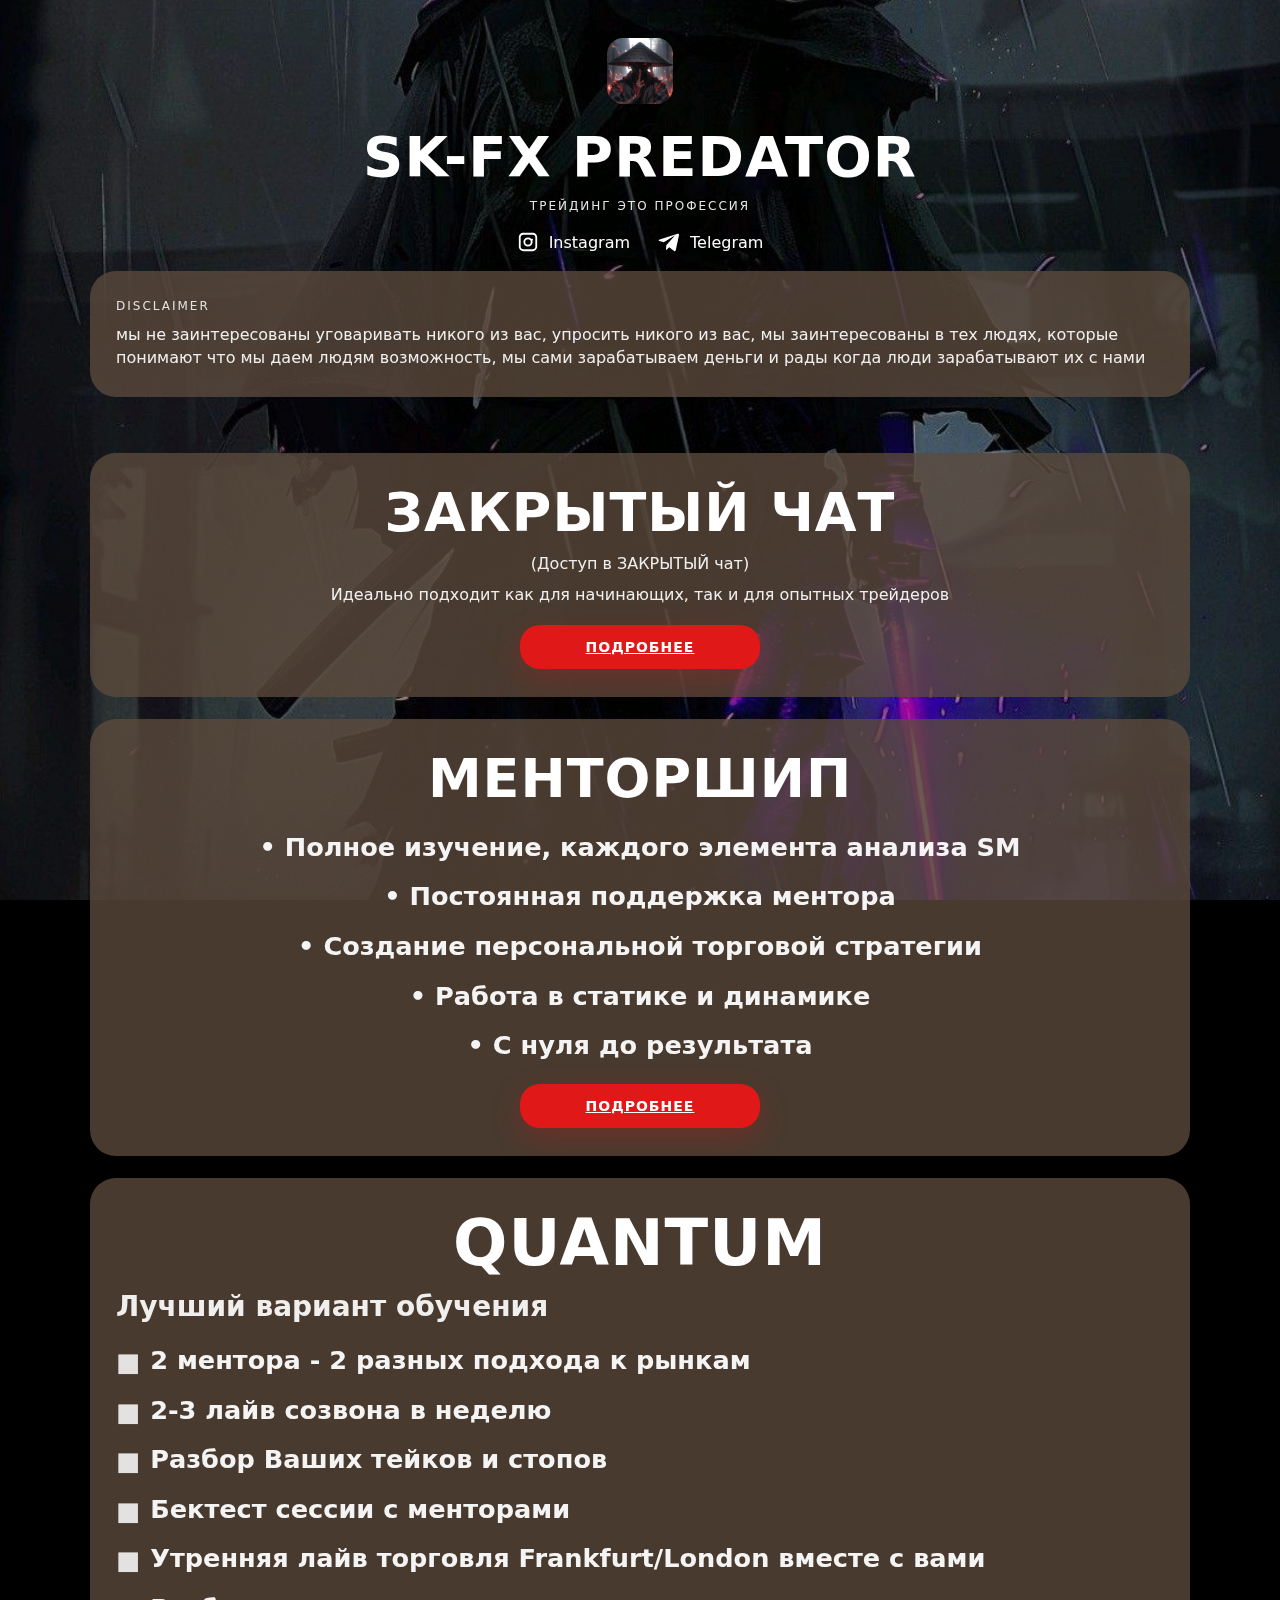
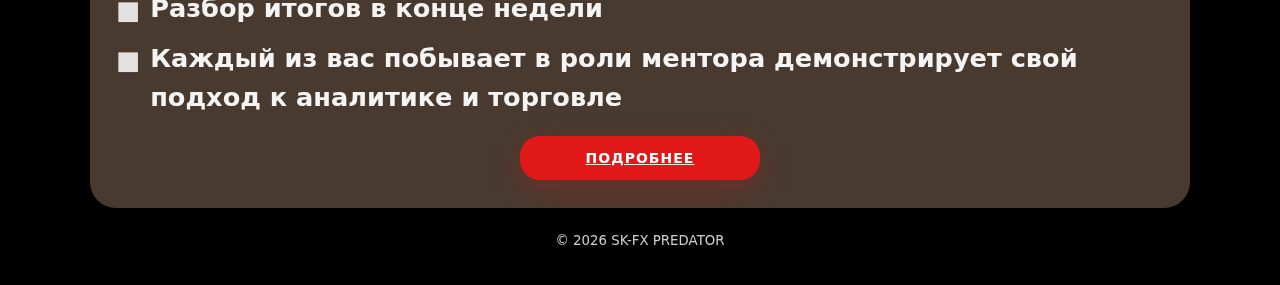
<file: index.html>
<!-- =========================
  index.html (UPDATED FULL)
  - Centered QUANTUM "Подробнее" button
  - Added carousel to DETAILS: CHAT
========================= -->
<!doctype html>
<html lang="uk">
  <head>
    <meta charset="UTF-8" />
    <meta name="viewport" content="width=device-width, initial-scale=1.0" />
    <title>SK-FX PREDATOR</title>
    <meta name="description" content="SK-FX PREDATORS — трейдинг це професія" />
    <link rel="stylesheet" href="styles.css" />
  </head>

  <body>
    <header class="hero" id="top">
      <div class="hero__top">
        <img class="hero__logo" src="assets/logo.jpg" alt="SK-FX logo" />
        <h1 class="hero__title">SK-FX PREDATOR</h1>
        <p class="hero__subtitle">ТРЕЙДИНГ ЭТО ПРОФЕССИЯ</p>

        <nav class="hero__links hero__links--social" aria-label="Social links">
          <a class="social-link" href="https://www.instagram.com/jeys.voker?igsh=M3Z0cDBpdm1xYWZh&utm_source=qr" target="_blank" rel="noopener">
            <img src="assets/icons/instagram.svg" alt="Instagram" />
            <span>Instagram</span>
          </a>

          <a class="social-link" href="https://t.me/SK_FX_PREDATOR" target="_blank" rel="noopener">
            <img src="assets/icons/telegram.svg" alt="Telegram" />
            <span>Telegram</span>
          </a>
        </nav>
      </div>

      <!-- DISCLAIMER -->
      <section class="card card--disclaimer" aria-label="Disclaimer">
        <div class="card__body">
          <div class="card__kicker">DISCLAIMER</div>
          <p class="card__text">
            мы не заинтересованы уговаривать никого из вас, упросить никого из вас, мы заинтересованы в тех людях,
            которые понимают что мы даем людям возможность, мы сами зарабатываем деньги и рады когда люди зарабатывают их с нами
          </p>
        </div>
      </section>
    </header>

    <main class="page">
      <!-- HOME -->
      <section class="section" id="home" aria-label="Головна">
        <!-- 1) Закрытый чат -->
        <article class="card card--big" aria-label="Закритий чат">
          <div class="card__body card__body--center">
            <h2 class="card__title">ЗАКРЫТЫЙ ЧАТ</h2>
            <p class="card__lead">(Доступ в ЗАКРЫТЫЙ чат)</p>
            <p class="card__text card__text--center">
              Идеально подходит как для начинающих, так и для опытных трейдеров
            </p>

            <div class="cta-row">
              <a class="btn btn--primary" href="details-chat.html">Подробнее</a>
            </div>
          </div>
        </article>

        <!-- 2) Менторшип -->
        <article class="card card--big card--mentor" aria-label="Менторшип">
          <div class="card__body">
            <h2 class="card__title">МЕНТОРШИП</h2>

            <ul class="bullets">
              <li>Полное изучение, каждого элемента анализа SM</li>
              <li>Постоянная поддержка ментора</li>
              <li>Создание персональной торговой стратегии</li>
              <li>Работа в статике и динамике</li>
              <li>С нуля до результата</li>
            </ul>

            <div class="cta-row cta-row--center">
              <a class="btn btn--primary" href="details-mentor.html">Подробнее</a>
            </div>
          </div>
        </article>

        <!-- 3) QUANTUM (HOME as on screenshot 1) -->
        <article class="card card--big card--quantum" aria-label="Quantum">
          <div class="card__body">
            <h2 class="quantum__title">QUANTUM</h2>
            <p class="quantum__subtitle">Лучший вариант обучения</p>

            <ul class="quantum__list">
              <li>2 ментора - 2 разных подхода к рынкам</li>
              <li>2-3 лайв созвона в неделю</li>
              <li>Разбор Ваших тейков и стопов</li>
              <li>Бектест сессии с менторами</li>
              <li>Утренняя лайв торговля Frankfurt/London вместе с вами</li>
              <li>Разбор итогов в конце недели</li>
              <li>Каждый из вас побывает в роли ментора демонстрирует свой подход к аналитике и торговле</li>
            </ul>

            <!-- CHANGED: force center -->
            <div class="quantum-cta">
              <a class="btn btn--primary" href="details-quantum.html">Подробнее</a>
            </div>
          </div>
        </article>
      </section>

      <!-- Details were moved to separate pages: details-chat.html, details-mentor.html, details-quantum.html -->

      <footer class="footer">
        <small>© <span id="year"></span> SK-FX PREDATOR</small>
      </footer>
    </main>

    <script src="script.js"></script>
  </body>
</html>
</file>
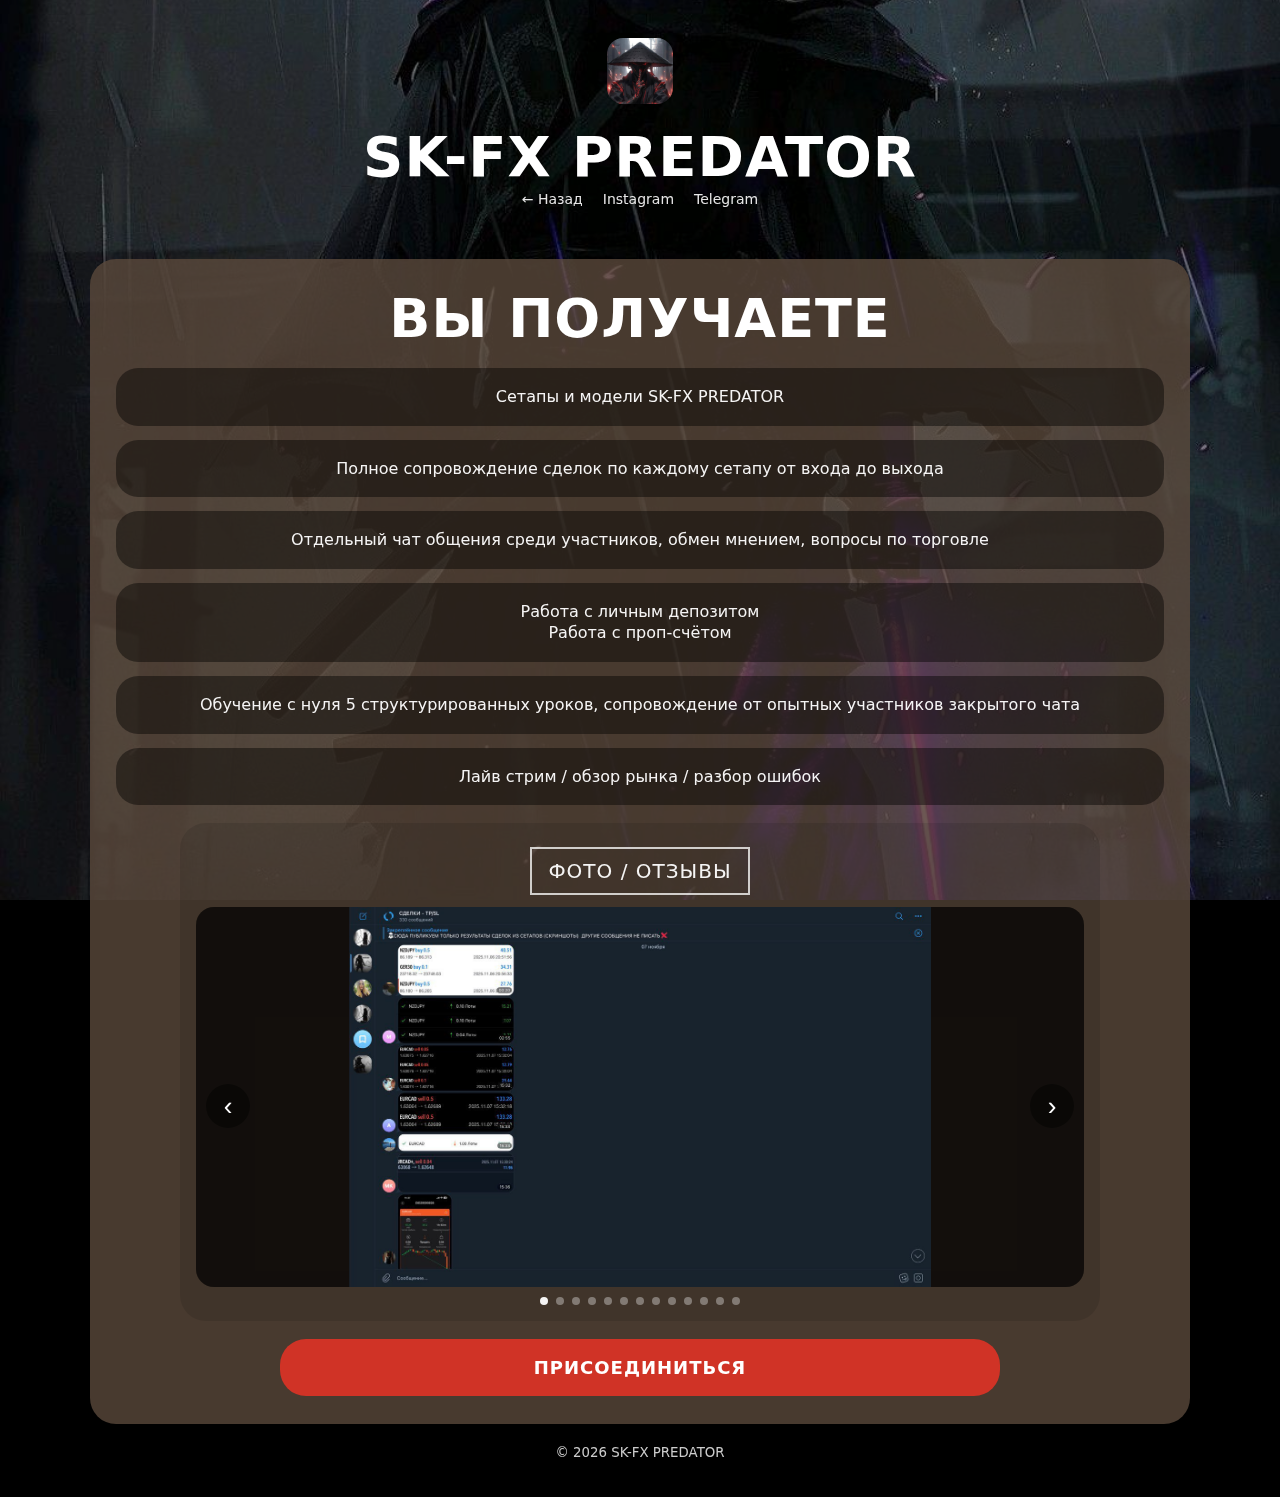
<file: details-chat.html>
<!doctype html>
<html lang="uk">
  <head>
    <meta charset="UTF-8" />
    <meta name="viewport" content="width=device-width, initial-scale=1.0" />
    <title>ЗАКРЫТЫЙ ЧАТ — SK-FX PREDATOR</title>
    <meta name="description" content="SK-FX PREDATORS — Закрытый чат" />
    <link rel="stylesheet" href="styles.css" />
  </head>

  <body>
    <header class="hero" id="top">
      <div class="hero__top">
        <img class="hero__logo" src="assets/logo.jpg" alt="SK-FX logo" />
        <h1 class="hero__title">SK-FX PREDATOR</h1>

        <nav class="hero__links" aria-label="Navigation links">
          <a class="link" href="index.html#home">← Назад</a>
          <a class="link" href="https://www.instagram.com/jeys.voker?igsh=M3Z0cDBpdm1xYWZh&utm_source=qr" target="_blank" rel="noopener">Instagram</a>
          <a class="link" href="https://t.me/SK_FX_PREDATOR" target="_blank" rel="noopener">Telegram</a>
        </nav>
      </div>
    </header>

    <main class="page">
      <section class="section" aria-label="Деталі: Закритий чат">
        <article class="card card--big">
          <div class="card__body card__body--center">
            <h2 class="card__title">ВЫ ПОЛУЧАЕТЕ</h2>

            <div class="stack">
              <div class="pill">Сетапы и модели SK-FX PREDATOR<br /></div>
              <div class="pill">Полное сопровождение сделок по каждому сетапу от входа до выхода<br /></div>
              <div class="pill">Отдельный чат общения среди участников, обмен мнением, вопросы по торговле<br /></div>
              <div class="pill">Работа с личным депозитом<br />Работа с проп-счётом</div>
              <div class="pill">Обучение с нуля 5 структурированных уроков, сопровождение от опытных участников закрытого чата</div>
              <div class="pill">Лайв стрим / обзор рынка / разбор ошибок</div>
            </div>

            <div class="reviews-block reviews-block--lite">
              <div class="reviews-title reviews-title--boxed">ФОТО / ОТЗЫВЫ</div>

              <div class="story story--chat" aria-label="Закрытый чат (карусель)">
                <button class="story__nav story__nav--prev" type="button" aria-label="Previous" data-story-prev-3>
                  ‹
                </button>

                <div class="story__viewport" data-story-viewport-3>
                  <div class="story__track" data-story-track-3>
                    <!-- Put your images here -->
                    <img class="story__slide" src="assets/reviews-chat/1.jpg" alt="Chat photo 1" />
                    <img class="story__slide" src="assets/reviews-chat/2.jpg" alt="Chat photo 2" />
                    <img class="story__slide" src="assets/reviews-chat/3.jpg" alt="Chat photo 3" />
                    <img class="story__slide" src="assets/reviews-chat/4.jpg" alt="Chat photo 4" />
                    <img class="story__slide" src="assets/reviews-chat/5.jpg" alt="Chat photo 5" />
                    <img class="story__slide" src="assets/reviews-chat/6.jpg" alt="Chat photo 6" />
                    <img class="story__slide" src="assets/reviews-chat/7.jpg" alt="Chat photo 7" />
                    <img class="story__slide" src="assets/reviews-chat/8.jpg" alt="Chat photo 8" />
                    <img class="story__slide" src="assets/reviews-chat/9.jpg" alt="Chat photo 9" />
                    <img class="story__slide" src="assets/reviews-chat/10.jpg" alt="Chat photo 10" />
                    <img class="story__slide" src="assets/reviews-chat/11.jpg" alt="Chat photo 11" />
                    <img class="story__slide" src="assets/reviews-chat/12.jpg" alt="Chat photo 12" />
                    <img class="story__slide" src="assets/reviews-chat/13.jpg" alt="Chat photo 13" />
                  </div>
                </div>

                <button class="story__nav story__nav--next" type="button" aria-label="Next" data-story-next-3>
                  ›
                </button>

                <div class="story__dots" data-story-dots-3 aria-label="Story dots"></div>
              </div>
            </div>

            <div class="cta-row cta-row--split">
              <a class="btn btn--join" href="http://t.me/skfx_predator_bot" target="_blank" rel="noopener">ПРИСОЕДИНИТЬСЯ</a>
            </div>
          </div>
        </article>
      </section>

      <footer class="footer">
        <small>© <span id="year"></span> SK-FX PREDATOR</small>
      </footer>
    </main>

    <script src="script.js"></script>
  </body>
</html>
</file>
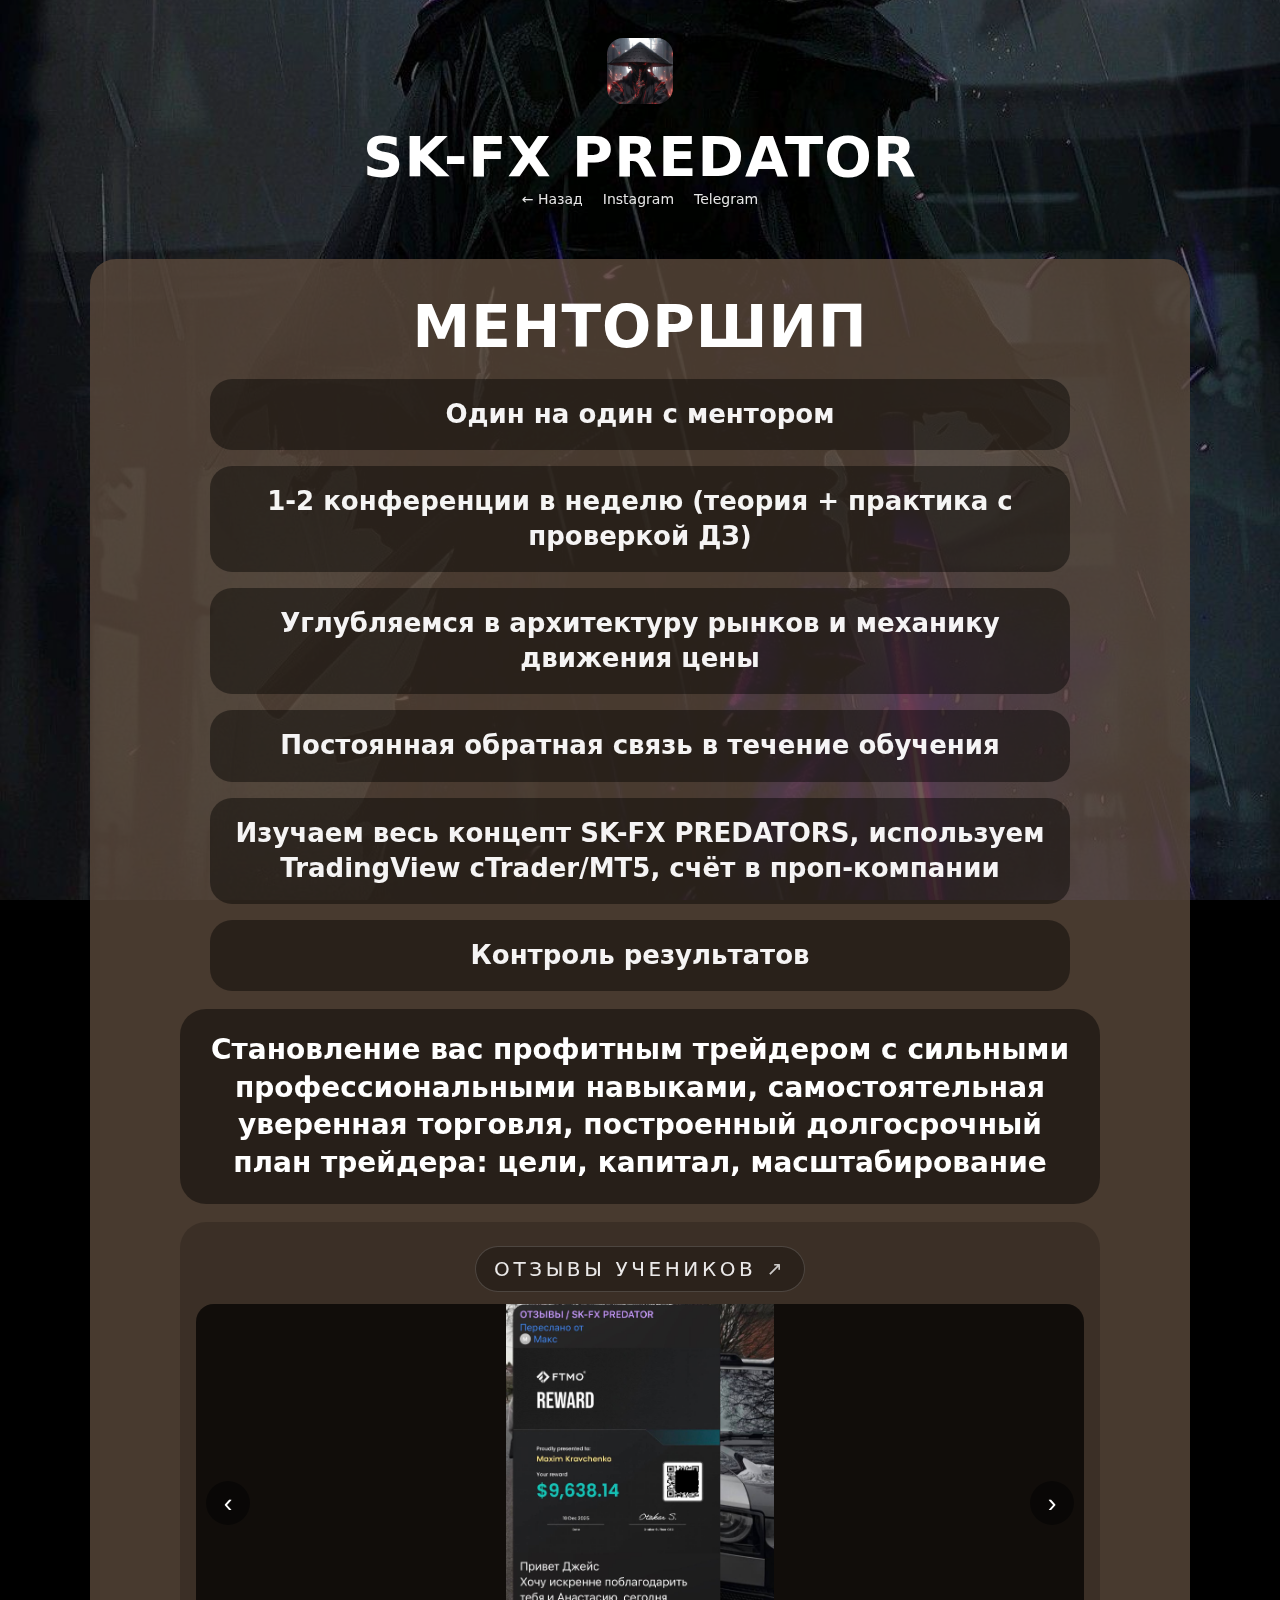
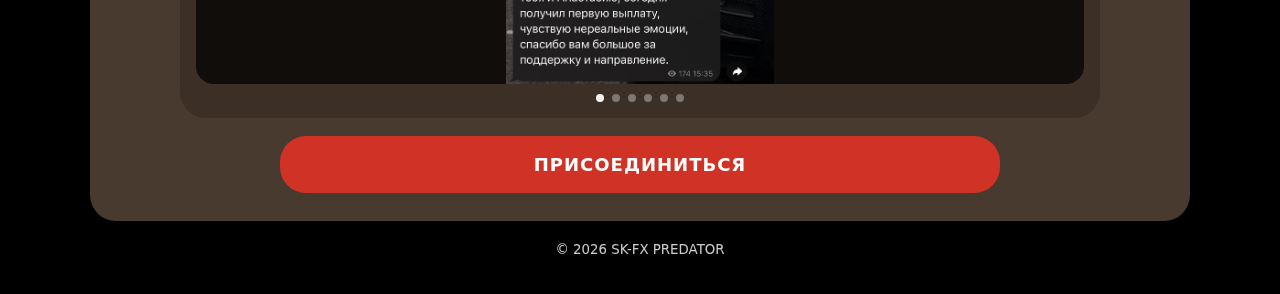
<file: details-mentor.html>
<!doctype html>
<html lang="uk">
  <head>
    <meta charset="UTF-8" />
    <meta name="viewport" content="width=device-width, initial-scale=1.0" />
    <title>МЕНТОРШИП — SK-FX PREDATOR</title>
    <meta name="description" content="SK-FX PREDATORS — Менторшип" />
    <link rel="stylesheet" href="styles.css" />
  </head>

  <body>
    <header class="hero" id="top">
      <div class="hero__top">
        <img class="hero__logo" src="assets/logo.jpg" alt="SK-FX logo" />
        <h1 class="hero__title">SK-FX PREDATOR</h1>

        <nav class="hero__links" aria-label="Navigation links">
          <a class="link" href="index.html#home">← Назад</a>
          <a class="link" href="https://www.instagram.com/jeys.voker?igsh=M3Z0cDBpdm1xYWZh&utm_source=qr" target="_blank" rel="noopener">Instagram</a>
          <a class="link" href="https://t.me/SK_FX_PREDATOR" target="_blank" rel="noopener">Telegram</a>
        </nav>
      </div>
    </header>

    <main class="page">
      <section class="section" aria-label="Деталі: Менторшип">
        <article class="card card--big card--details">
          <div class="card__body card__body--center">
            <h2 class="screen-title">МЕНТОРШИП</h2>

            <div class="stack stack--loose">
              <div class="pill pill--center pill--wide">Один на один с ментором</div>

              <div class="pill pill--center pill--wide">
                1-2 конференции в неделю (теория + практика с проверкой ДЗ)<br />
              </div>

              <div class="pill pill--center pill--wide">
                Углубляемся в архитектуру рынков и механику движения цены<br />
              </div>

              <div class="pill pill--center pill--wide">
                Постоянная обратная связь в течение обучения<br />
              </div>

              <div class="pill pill--center pill--wide">
                Изучаем весь концепт SK-FX PREDATORS, используем TradingView cTrader/MT5, счёт в проп-компании<br />
              </div>

              <div class="pill pill--center pill--wide">Контроль результатов</div>
            </div>

            <div class="big-block">
              Становление вас профитным трейдером с сильными профессиональными навыками, самостоятельная уверенная торговля, построенный долгосрочный план трейдера: цели, капитал, масштабирование<br />
            </div>

            <div class="reviews-block">
            <a
              class="reviews-title reviews-title--link"
              href="https://t.me/Reviews_jeys"
              target="_blank"
              rel="noopener"
              aria-label="Перейти в Telegram-канал з відгуками"
            >
              ОТЗЫВЫ УЧЕНИКОВ
              <span class="reviews-title__icon" aria-hidden="true">↗</span>
            </a>

              <div class="story" aria-label="Отзывы (карусель)">
                <button class="story__nav story__nav--prev" type="button" aria-label="Previous" data-story-prev>
                  ‹
                </button>

                <div class="story__viewport" data-story-viewport>
                  <div class="story__track" data-story-track>
                    <img class="story__slide" src="assets/reviews/1.jpg" alt="Review 1" />
                    <img class="story__slide" src="assets/reviews/2.jpg" alt="Review 2" />
                    <img class="story__slide" src="assets/reviews/3.jpg" alt="Review 3" />
                    <img class="story__slide" src="assets/reviews/4.jpg" alt="Review 4" />
                    <img class="story__slide" src="assets/reviews/5.jpg" alt="Review 5" />
                    <img class="story__slide" src="assets/reviews/6.jpg" alt="Review 6" />
                  </div>
                </div>

                <button class="story__nav story__nav--next" type="button" aria-label="Next" data-story-next>
                  ›
                </button>

                <div class="story__dots" data-story-dots aria-label="Story dots"></div>
              </div>
            </div>

            <div class="cta-row cta-row--split">
              <a class="btn btn--join" href="http://t.me/skfx_predator_bot" target="_blank" rel="noopener">ПРИСОЕДИНИТЬСЯ</a>
            </div>
          </div>
        </article>
      </section>

      <footer class="footer">
        <small>© <span id="year"></span> SK-FX PREDATOR</small>
      </footer>
    </main>

    <script src="script.js"></script>
  </body>
</html>
</file>
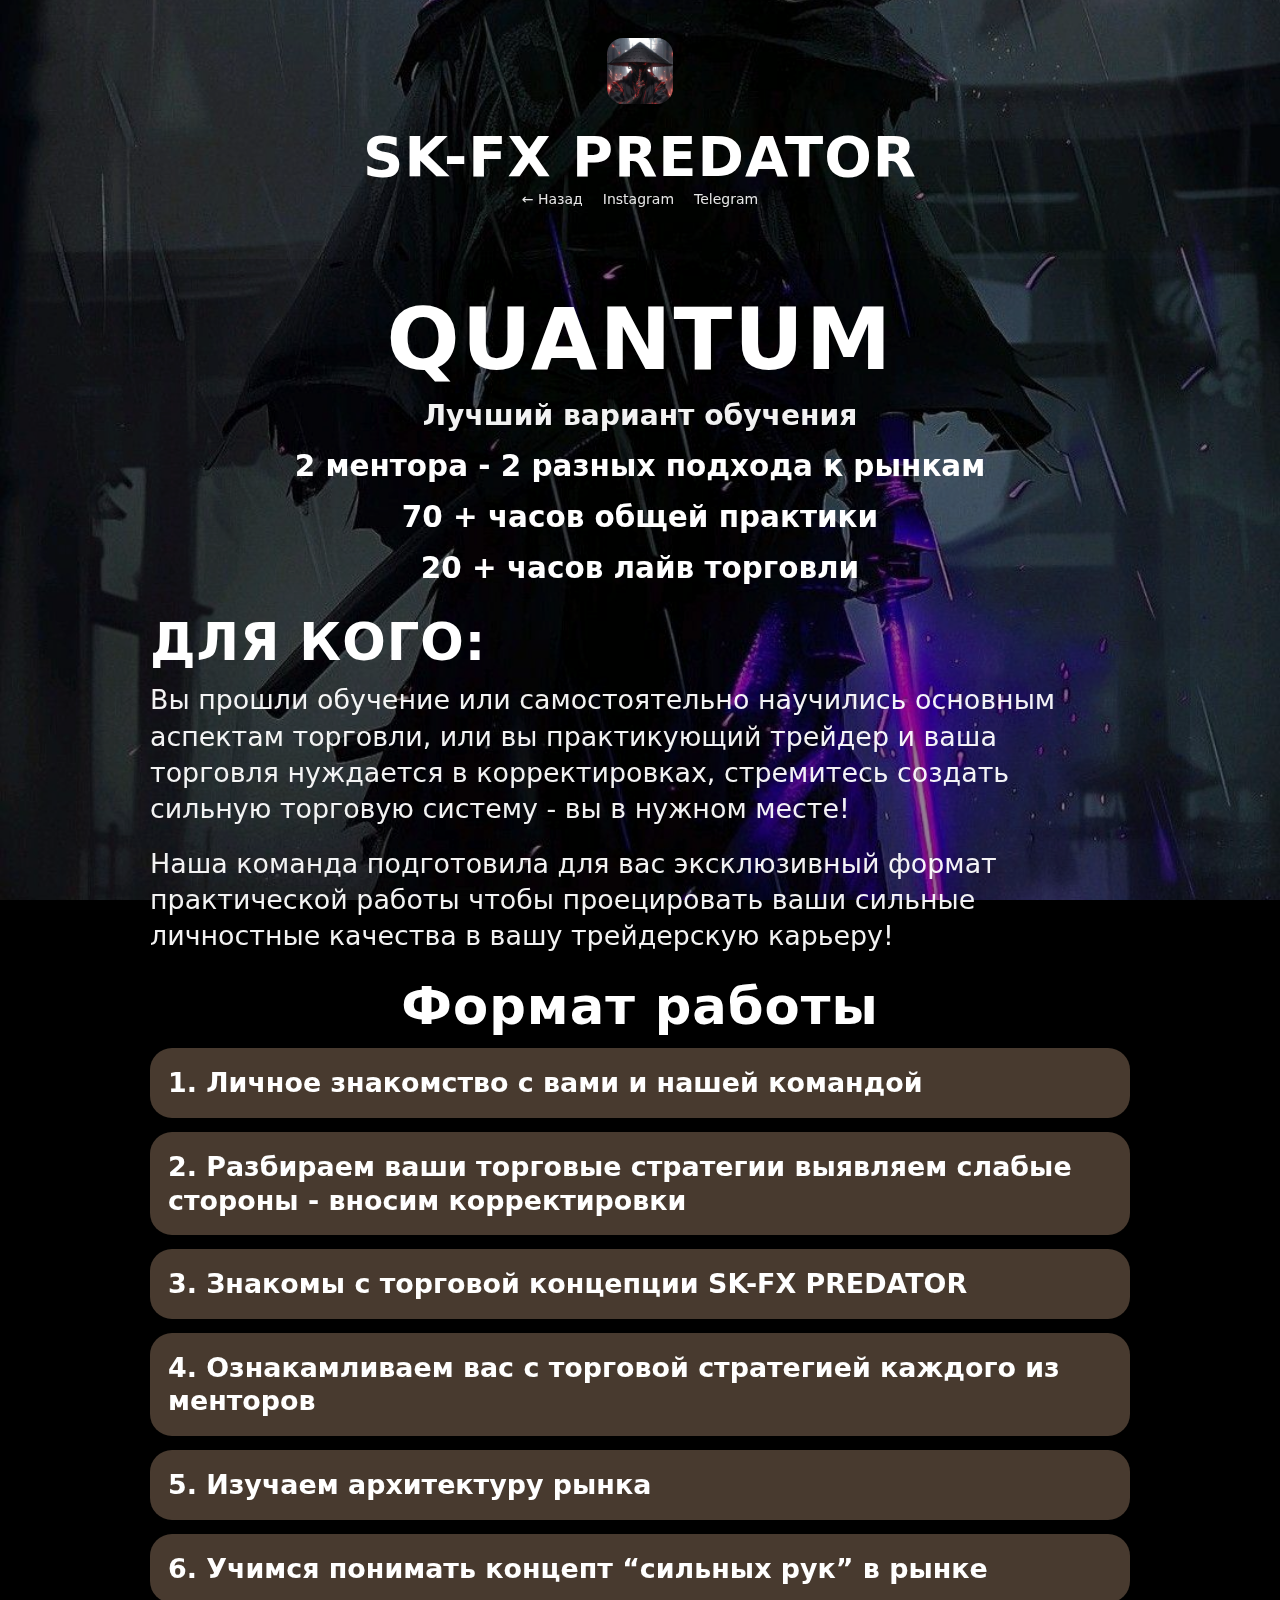
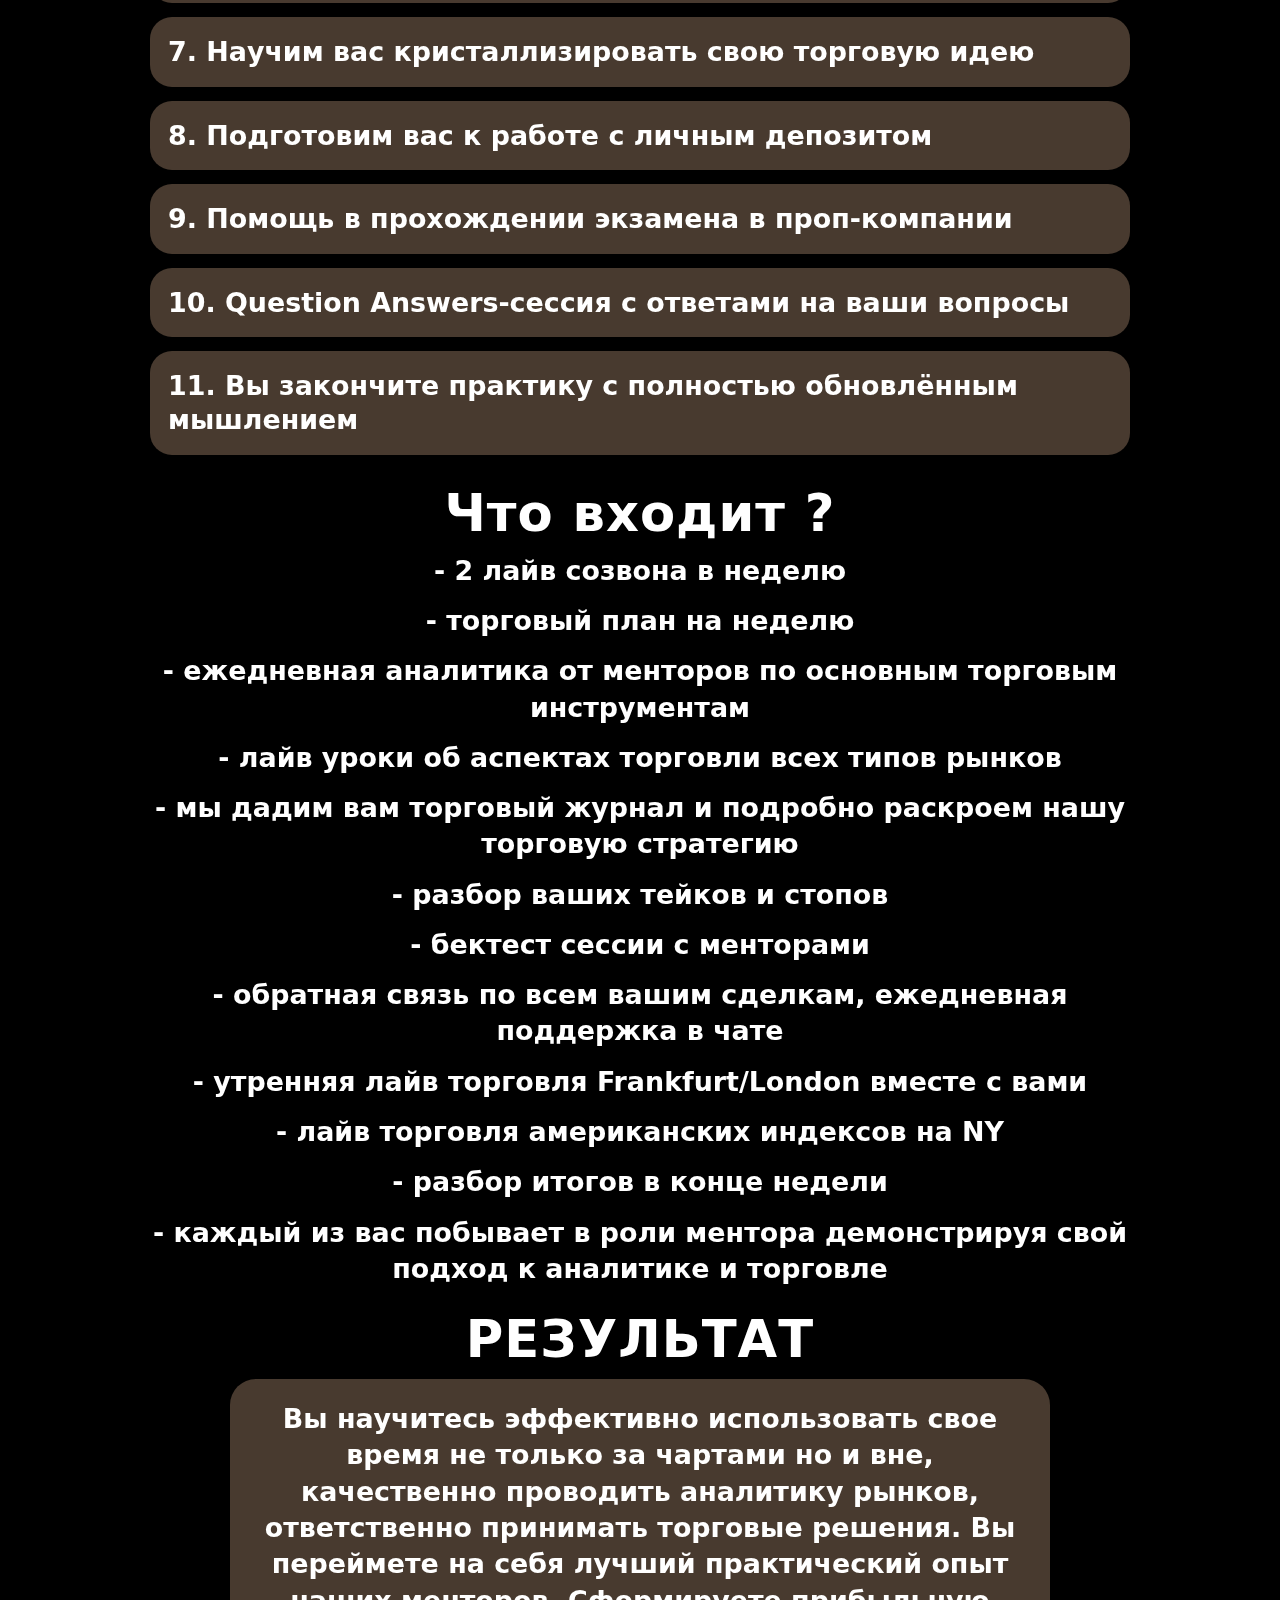
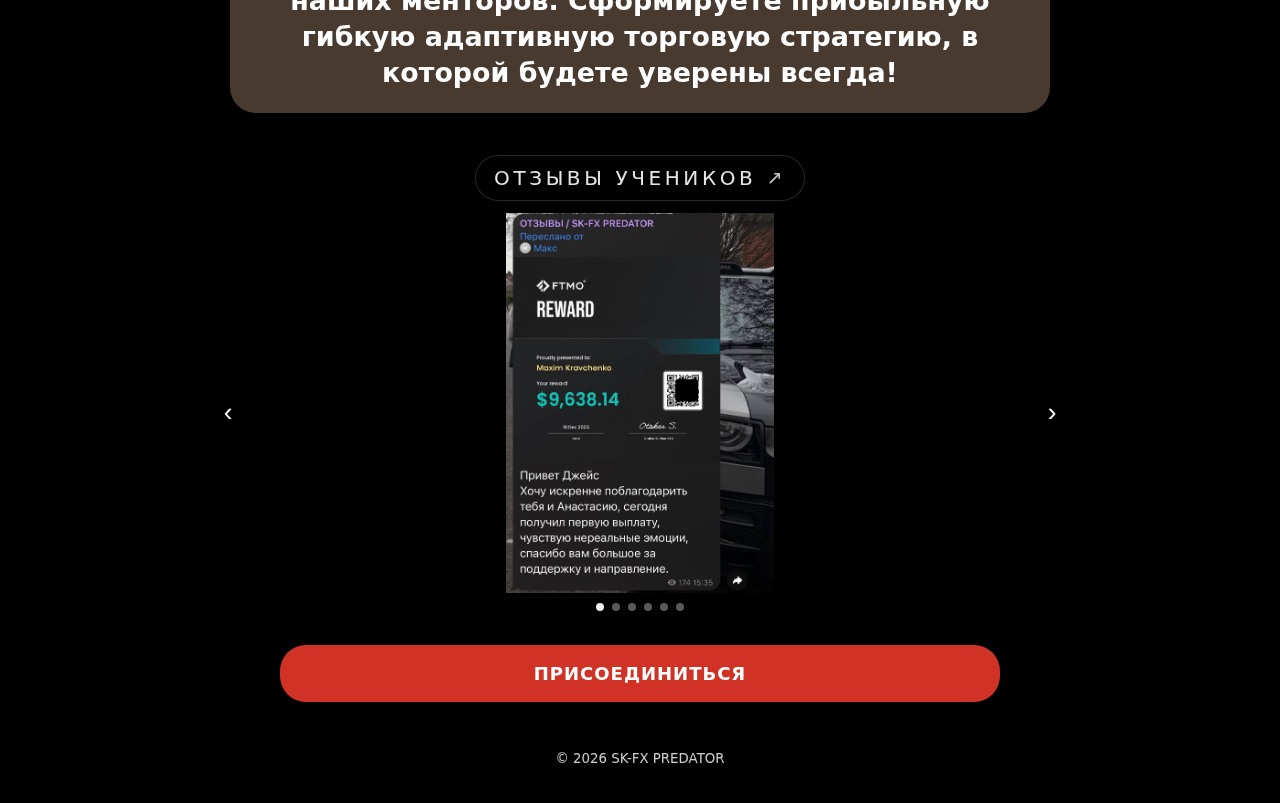
<file: details-quantum.html>
<!doctype html>
<html lang="uk">
  <head>
    <meta charset="UTF-8" />
    <meta name="viewport" content="width=device-width, initial-scale=1.0" />
    <title>QUANTUM — SK-FX PREDATOR</title>
    <meta name="description" content="SK-FX PREDATORS — Quantum" />
    <link rel="stylesheet" href="styles.css" />
  </head>

  <body>
    <header class="hero" id="top">
      <div class="hero__top">
        <img class="hero__logo" src="assets/logo.jpg" alt="SK-FX logo" />
        <h1 class="hero__title">SK-FX PREDATOR</h1>

        <nav class="hero__links" aria-label="Navigation links">
          <a class="link" href="index.html#home">← Назад</a>
          <a class="link" href="https://www.instagram.com/jeys.voker?igsh=M3Z0cDBpdm1xYWZh&utm_source=qr" target="_blank" rel="noopener">Instagram</a>
          <a class="link" href="https://t.me/SK_FX_PREDATOR" target="_blank" rel="noopener">Telegram</a>
        </nav>
      </div>
    </header>

    <main class="page">
      <section class="section" aria-label="Деталі: QUANTUM">
        <article class="card card--big card--details card--quantum-details">
          <div class="card__body card__body--center">
            <h2 class="screen-title screen-title--wide">QUANTUM</h2>
            <p class="quantum-top__subtitle">Лучший вариант обучения</p>

            <div class="quantum-top__stats">
              <div>2 ментора - 2 разных подхода к рынкам</div>
              <div>70 + часов общей практики</div>
              <div>20 + часов лайв торговли</div>
            </div>

            <h3 class="q-head">ДЛЯ КОГО:</h3>
            <p class="q-paragraph">
              Вы прошли обучение или самостоятельно научились основным аспектам торговли, или вы
              практикующий трейдер и ваша торговля нуждается в корректировках, стремитесь создать
              сильную торговую систему - вы в нужном месте!
            </p>

            <p class="q-paragraph">
              Наша команда подготовила для вас эксклюзивный формат практической работы чтобы
              проецировать ваши сильные личностные качества в вашу трейдерскую карьеру!
            </p>

            <h3 class="q-head q-head--center">Формат работы</h3>
            <div class="q-format">
              <div class="q-item">1. Личное знакомство с вами и нашей командой</div>
              <div class="q-item">2. Разбираем ваши торговые стратегии выявляем слабые стороны - вносим корректировки</div>
              <div class="q-item">3. Знакомы с торговой концепции SK-FX PREDATOR</div>
              <div class="q-item">4. Ознакамливаем вас с торговой стратегией каждого из менторов</div>
              <div class="q-item">5. Изучаем архитектуру рынка</div>
              <div class="q-item">6. Учимся понимать концепт “сильных рук” в рынке</div>
              <div class="q-item">7. Научим вас кристаллизировать свою торговую идею</div>
              <div class="q-item">8. Подготовим вас к работе с личным депозитом</div>
              <div class="q-item">9. Помощь в прохождении экзамена в проп-компании</div>
              <div class="q-item">10. Question Answers-сессия с ответами на ваши вопросы</div>
              <div class="q-item">11. Вы закончите практику с полностью обновлённым мышлением</div>
            </div>

            <h3 class="q-head q-head--center q-head--big">Что входит ?</h3>
            <div class="q-includes">
              <div>- 2 лайв созвона в неделю</div>
              <div>- торговый план на неделю</div>
              <div>- ежедневная аналитика от менторов по основным торговым инструментам</div>
              <div>- лайв уроки об аспектах торговли всех типов рынков</div>
              <div>- мы дадим вам торговый журнал и подробно раскроем нашу торговую стратегию</div>
              <div>- разбор ваших тейков и стопов</div>
              <div>- бектест сессии с менторами</div>
              <div>- обратная связь по всем вашим сделкам, ежедневная поддержка в чате</div>
              <div>- утренняя лайв торговля Frankfurt/London вместе с вами</div>
              <div>- лайв торговля американских индексов на NY</div>
              <div>- разбор итогов в конце недели</div>
              <div>- каждый из вас побывает в роли ментора демонстрируя свой подход к аналитике и торговле</div>
            </div>

            <h3 class="q-head q-head--center screen-title--result">РЕЗУЛЬТАТ</h3>
            <div class="q-result">
              Вы научитесь эффективно использовать свое время не только за чартами но и вне,
              качественно проводить аналитику рынков, ответственно принимать торговые решения.
              Вы переймете на себя лучший практический опыт наших менторов. Сформируете прибыльную
              гибкую адаптивную торговую стратегию, в которой будете уверены всегда!
            </div>

            <div class="reviews-block reviews-block--lite">
              <a
                class="reviews-title reviews-title--link"
                href="https://t.me/Reviews_jeys"
                target="_blank"
                rel="noopener"
                aria-label="Перейти в Telegram-канал з відгуками"
              >
                ОТЗЫВЫ УЧЕНИКОВ
                <span class="reviews-title__icon" aria-hidden="true">↗</span>
              </a>

              <div class="story story--quantum" aria-label="Отзывы QUANTUM (карусель)">
                <button class="story__nav story__nav--prev" type="button" aria-label="Previous" data-story-prev-2>
                  ‹
                </button>

                <div class="story__viewport" data-story-viewport-2>
                  <div class="story__track" data-story-track-2>
                    <img class="story__slide" src="assets/reviews-quantum/1.jpg" alt="Quantum review 1" />
                    <img class="story__slide" src="assets/reviews-quantum/2.jpg" alt="Quantum review 2" />
                    <img class="story__slide" src="assets/reviews-quantum/3.jpg" alt="Quantum review 3" />
                    <img class="story__slide" src="assets/reviews-quantum/4.jpg" alt="Quantum review 4" />
                    <img class="story__slide" src="assets/reviews-quantum/5.jpg" alt="Quantum review 5" />
                    <img class="story__slide" src="assets/reviews-quantum/6.jpg" alt="Quantum review 6" />
                  </div>
                </div>

                <button class="story__nav story__nav--next" type="button" aria-label="Next" data-story-next-2>
                  ›
                </button>

                <div class="story__dots" data-story-dots-2 aria-label="Story dots"></div>
              </div>
            </div>

            <div class="cta-row cta-row--split">
              <a class="btn btn--join" href="http://t.me/skfx_predator_bot" target="_blank" rel="noopener">ПРИСОЕДИНИТЬСЯ</a>
            </div>
          </div>
        </article>
      </section>

      <footer class="footer">
        <small>© <span id="year"></span> SK-FX PREDATOR</small>
      </footer>
    </main>

    <script src="script.js"></script>
  </body>
</html>
</file>
<file: styles.css>
/* =========================
  styles.css (UPDATED FULL)
  - Kept your existing styles
  - Added QUANTUM home card + QUANTUM details styles
  - Added cta-row--left
========================= */

/* -----------------------------
   Base
------------------------------ */
* { box-sizing: border-box; }
html, body { height: 100%; }
body {
  margin: 0;
  font-family: system-ui, -apple-system, Segoe UI, Roboto, Arial, sans-serif;
  color: #fff;
  background: #000;
  overflow-x: hidden;
}

/* Background image + dim overlay */
body::before{
  content:"";
  position: fixed;
  inset: 0;
  background: url("assets/bg.jpg") center/cover no-repeat;
  z-index: -2;
}
body::after{
  content:"";
  position: fixed;
  inset: 0;
  background: rgba(0,0,0,0.35); /* затемнення */
  z-index: -1;
}

/* -----------------------------
   Layout
------------------------------ */
.page{
  padding: 18px 16px 28px;
}

.section{
  max-width: 1100px;
  margin: 0 auto;
}

.hero{
  padding: 28px 16px 0;
}

.hero__top{
  max-width: 1100px;
  margin: 0 auto;
  text-align: center;
  padding-top: 10px;
}

.hero__logo{
  width: 66px;
  height: 66px;
  border-radius: 16px;
  object-fit: cover;
  margin-bottom: 10px;
}

.hero__title{
  margin: 6px 0 0;
  font-size: clamp(32px, 5vw, 56px);
  font-weight: 800;
  letter-spacing: 1px;
}

.hero__subtitle{
  margin: 10px 0 14px;
  opacity: 0.9;
  letter-spacing: 2px;
  font-size: 12px;
}

.hero__links{
  display: inline-flex;
  gap: 20px;
  justify-content: center;
  align-items: center;
  margin-bottom: 18px;
}

.link{
  color: rgba(255,255,255,0.9);
  text-decoration: none;
  font-size: 14px;
}
.link:hover{ text-decoration: underline; }

/* -----------------------------
   Cards
------------------------------ */
.card{
  background: rgba(92, 74, 60, 0.78);
  border-radius: 26px;
  overflow: hidden;
  margin: 16px auto;
}

.card--big{
  width: 100%;
  padding: 0;
}

.card__body{
  padding: 28px 26px;
}

.card__body--center{
  text-align: center;
}

.card__kicker{
  font-size: 12px;
  letter-spacing: 2px;
  opacity: 0.85;
  margin-bottom: 10px;
  text-transform: uppercase;
}

.card__title{
  margin: 0;
  font-weight: 900;
  font-size: clamp(30px, 4.6vw, 54px);
  letter-spacing: 1px;
}

.card__lead{
  margin: 10px 0 10px;
  opacity: 0.92;
}

.card__text{
  margin: 10px 0 0;
  opacity: 0.92;
  line-height: 1.45;
}

.card__text--center{
  max-width: 720px;
  margin-left: auto;
  margin-right: auto;
}

.card--disclaimer{
  max-width: 1100px;
}

.card--mentor .card__body{
  text-align: center;
}

/* -----------------------------
   Bullets (mentor card on home)
------------------------------ */
.bullets{
  list-style: none;
  padding: 0;
  margin: 18px auto 0;
  max-width: 900px;
  text-align: center;
  line-height: 1.55;
  font-size: clamp(16px, 2vw, 26px);
  font-weight: 650;
  opacity: 0.95;
}
.bullets li{
  margin: 10px 0;
}
.bullets li::before{
  content: "• ";
}

/* -----------------------------
   QUANTUM (HOME card)
------------------------------ */
.card--quantum .card__body{
  text-align: left;
}

.quantum__title{
  margin: 0;
  font-weight: 900;
  font-size: clamp(34px, 5vw, 66px);
  letter-spacing: 1px;
  text-align: center;
}

.quantum__subtitle{
  margin: 10px 0 18px;
  opacity: 0.92;
  text-align: left;
  font-size: clamp(18px, 2.2vw, 28px);
  font-weight: 650;
}

.quantum__list{
  list-style: none;
  padding: 0;
  margin: 0;
  font-size: clamp(16px, 2vw, 26px);
  font-weight: 650;
  line-height: 1.55;
  opacity: 0.95;
}

.quantum__list li{
  margin: 10px 0;
  display: flex;
  gap: 10px;
}
.quantum__list li::before{
  content: "■";
  opacity: 0.9;
  flex: 0 0 auto;
  transform: translateY(2px);
}

/* -----------------------------
   Pills / Stack (details)
------------------------------ */
.stack{
  display: grid;
  gap: 14px;
  margin-top: 18px;
}

.stack--loose{
  gap: 16px;
}

.pill{
  background: rgba(0,0,0,0.45);
  border-radius: 22px;
  padding: 18px 18px;
  line-height: 1.35;
  text-align: center;
  opacity: 0.95;
}

.pill--wide{
  width: min(860px, 100%);
  margin: 0 auto;
  font-size: clamp(18px, 2.2vw, 26px);
  font-weight: 650;
}

.pill--center{
  text-align: center;
}

/* -----------------------------
   Big separation blocks (mentor details)
------------------------------ */
.big-block{
  width: min(920px, 100%);
  margin: 18px auto 0;
  padding: 22px 18px;
  background: rgba(0,0,0,0.45);
  border-radius: 26px;
  font-size: clamp(18px, 2.2vw, 28px);
  line-height: 1.35;
  font-weight: 650;
}

.reviews-block{
  width: min(920px, 100%);
  margin: 18px auto 0;
  padding: 18px 16px 16px;
  border-radius: 26px;
  background: rgba(0,0,0,0.18);
}

.reviews-title{
  font-size: 20px;
  letter-spacing: 1px;
  opacity: 0.9;
  margin: 6px 0 12px;
  text-transform: uppercase;
}

/* QUANTUM: make reviews title boxed like screenshot */
.reviews-title--boxed{
  display: inline-block;
  padding: 10px 16px;
  border: 2px solid rgba(255,255,255,0.8);
  border-radius: 0;
  opacity: 0.95;
}

/* QUANTUM: slightly lighter reviews area */
.reviews-block--lite{
  background: rgba(0,0,0,0.10);
}

/* -----------------------------
   Story carousel
------------------------------ */
.story{
  position: relative;
  width: 100%;
}

.story__viewport{
  width: 100%;
  overflow: hidden;
  border-radius: 18px;
  background: rgba(0,0,0,0.35);
}

.story__track{
  display: flex;
  gap: 0;
  transition: transform 300ms ease;
  will-change: transform;
}

.story__slide{
  min-width: 100%;
  height: 380px;
  object-fit: contain;
  background: rgba(0,0,0,0.55);
}

.story__nav{
  position: absolute;
  top: 50%;
  transform: translateY(-50%);
  border: 0;
  width: 44px;
  height: 44px;
  border-radius: 999px;
  background: rgba(0,0,0,0.45);
  color: #fff;
  font-size: 26px;
  cursor: pointer;
  z-index: 2;
}
.story__nav:hover{ background: rgba(0,0,0,0.6); }
.story__nav--prev{ left: 10px; }
.story__nav--next{ right: 10px; }

.story__dots{
  display: flex;
  justify-content: center;
  gap: 8px;
  margin-top: 10px;
}
.story__dot{
  width: 8px;
  height: 8px;
  border-radius: 999px;
  background: rgba(255,255,255,0.35);
}
.story__dot.is-active{
  background: rgba(255,255,255,0.95);
}

/* -----------------------------
   Buttons / CTA
------------------------------ */
.cta-row{
  display: flex;
  justify-content: center;
  margin-top: 18px;
  gap: 12px;
  flex-wrap: wrap;
}

.cta-row--center{
  justify-content: center;
}

.cta-row--split{
  justify-content: center;
  gap: 14px;
}

/* NEW: left aligned CTA row (Quantum home screenshot button on left) */
.cta-row--left{
  justify-content: flex-start;
}

.btn{
  appearance: none;
  border: 0;
  cursor: pointer;
  padding: 14px 22px;
  border-radius: 20px;
  font-weight: 800;
  letter-spacing: 1px;
  text-transform: uppercase;
  font-size: 14px;
}

.btn--primary{
  background: #e01818;
  color: #fff;
  min-width: 240px;
  box-shadow: 0 10px 30px rgba(224, 24, 24, 0.25);
}
.btn--primary:hover{ filter: brightness(1.05); }

.btn--join{
  background: #d03326;
  color: #fff;
  text-decoration: none;
  display: inline-flex;
  align-items: center;
  justify-content: center;
  min-width: min(720px, 92vw);
  padding: 18px 22px;
  border-radius: 26px;
  font-size: 18px;
}

.btn--ghost{
  background: rgba(0,0,0,0.45);
  color: rgba(255,255,255,0.95);
  min-width: 160px;
  padding: 18px 22px;
  border-radius: 22px;
}

.btn[disabled]{
  opacity: 0.5;
  cursor: not-allowed;
  filter: grayscale(0.4);
}

/* -----------------------------
   Titles inside details (mobile-like)
------------------------------ */
.screen-title{
  margin: 6px 0 10px;
  font-size: clamp(34px, 5vw, 58px);
  font-weight: 900;
  letter-spacing: 1px;
}

/* QUANTUM: bigger/wider title like screenshot */
.screen-title--wide{
  font-size: clamp(44px, 7vw, 86px);
  letter-spacing: 2px;
  margin-top: 2px;
}

.screen-title--result{
  font-size: clamp(36px, 6vw, 78px);
  letter-spacing: 2px;
  margin-top: 26px;
}

/* -----------------------------
   QUANTUM DETAILS
------------------------------ */
.card--quantum-details{
  background: rgba(0,0,0,0.10); /* closer to screenshot "text on bg" */
}

.quantum-top__subtitle{
  margin: 0 0 16px;
  font-size: clamp(18px, 2.2vw, 30px);
  font-weight: 650;
  opacity: 0.95;
}

.quantum-top__stats{
  width: min(980px, 100%);
  margin: 0 auto 26px;
  display: grid;
  gap: 14px;
  font-size: clamp(18px, 2.3vw, 30px);
  font-weight: 650;
  line-height: 1.25;
}

.q-head{
  width: min(980px, 100%);
  margin: 22px auto 10px;
  text-align: left;
  font-size: clamp(28px, 4vw, 56px);
  font-weight: 900;
  letter-spacing: 1px;
}

.q-head--center{
  text-align: center;
}

.q-head--big{
  margin-top: 28px;
}

.q-paragraph{
  width: min(980px, 100%);
  margin: 0 auto 18px;
  text-align: left;
  font-size: clamp(18px, 2.1vw, 28px);
  line-height: 1.35;
  opacity: 0.95;
}

.q-format{
  width: min(980px, 100%);
  margin: 12px auto 24px;
  display: grid;
  gap: 14px;
}

.q-item{
  background: rgba(92, 74, 60, 0.78);
  border-radius: 22px;
  padding: 18px 18px;
  font-size: clamp(18px, 2.1vw, 28px);
  font-weight: 650;
  line-height: 1.25;
  text-align: left;
}

.q-includes{
  width: min(980px, 100%);
  margin: 0 auto 22px;
  display: grid;
  gap: 14px;
  font-size: clamp(18px, 2.1vw, 28px);
  font-weight: 650;
  line-height: 1.35;
  text-align: center; /* screenshot is centered */
}

.q-result{
  width: min(820px, 100%);
  margin: 8px auto 8px;
  background: rgba(92, 74, 60, 0.78);
  border-radius: 26px;
  padding: 22px 20px;
  font-size: clamp(18px, 2.1vw, 28px);
  font-weight: 650;
  line-height: 1.35;
  text-align: center;
}

/* -----------------------------
   Footer
------------------------------ */
.footer{
  text-align: center;
  opacity: 0.8;
  margin-top: 18px;
  padding-bottom: 8px;
}

/* -----------------------------
   Helpers
------------------------------ */
.is-hidden{ display: none !important; }

/* Spacing between cards so they do not overlap visually */
#home .card{
  margin: 22px auto;
}

/* Responsive tweaks */
@media (max-width: 560px){
  .card__body{ padding: 22px 18px; }
  .btn--primary{ min-width: 210px; }
  .story__slide{ height: 320px; }
  .q-item{ text-align: left; }
  .quantum__list li{ align-items: flex-start; }
}

.card--quantum .quantum-cta{
  display: flex;
  justify-content: center;
  margin-top: 18px;
}

/* Center text inside the QUANTUM "Подробнее" button */
.card--quantum a.btn{
  display: flex;
  align-items: center;
  justify-content: center;
  text-align: center;
  padding-left: 0;   /* прибираємо можливий зсув */
  padding-right: 0;  /* прибираємо можливий зсув */
}

.hero__links--social{
  display: flex;
  gap: 28px;
  justify-content: center;
  margin-top: 18px;
}

.social-link{
  display: flex;
  align-items: center;
  gap: 10px;
  color: #fff;
  text-decoration: none;
  font-weight: 500;
  transition: opacity .2s ease, transform .2s ease;
}

.social-link img{
  width: 22px;
  height: 22px;
  display: block;
}

.social-link:hover{
  opacity: 0.8;
  transform: translateY(-1px);
}

/* Clickable "ОТЗЫВЫ УЧЕНИКОВ" title */
.reviews-title--link{
  display: inline-flex;
  align-items: center;
  justify-content: center;
  gap: 10px;

  text-decoration: none;
  color: #fff;

  padding: 10px 18px;
  border-radius: 999px;

  /* glass + subtle border */
  background: rgba(0,0,0,.30);
  border: 1px solid rgba(255,255,255,.18);
  backdrop-filter: blur(10px);

  letter-spacing: .18em;
  text-transform: uppercase;

  transition: transform .18s ease, opacity .18s ease, border-color .18s ease, background .18s ease;
}

.reviews-title__icon{
  font-size: 0.95em;
  opacity: .85;
  transform: translateY(-1px);
}

.reviews-title--link:hover{
  transform: translateY(-1px);
  border-color: rgba(255,255,255,.35);
  background: rgba(0,0,0,.40);
}

.reviews-title--link:active{
  transform: translateY(0px);
  opacity: .92;
}

.reviews-title--link:focus-visible{
  outline: 2px solid rgba(255,255,255,.55);
  outline-offset: 4px;
}
</file>
